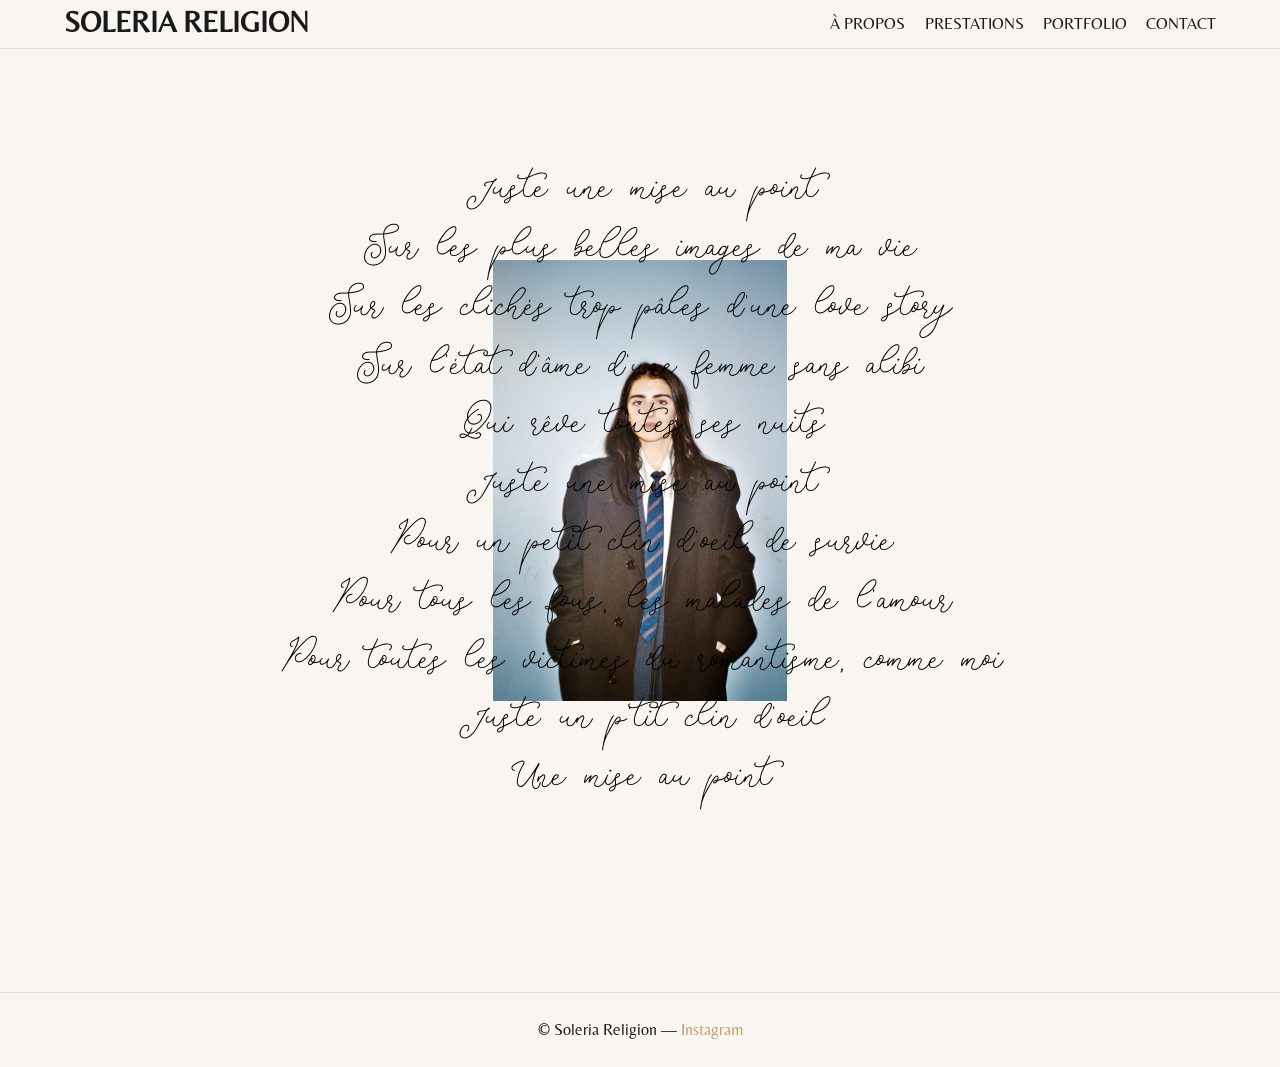
<file: bio.html>
<!DOCTYPE html>
<html lang="fr">
<head>
    <meta charset="UTF-8">
    <meta name="viewport" content="width=device-width, initial-scale=1.0">
    <title>A propos</title>

    <link rel="stylesheet" href="assets/css/style.css">

    <!-- Fonts -->
    <link href="https://fonts.googleapis.com/css2?family=Belleza&display=swap" rel="stylesheet">
    <link href="https://fonts.googleapis.com/css2?family=Corinthia:wght@400;700&display=swap" rel="stylesheet">
    <body>

<div id="header"></div>

<main class="bio-wrapper">
    <section class="bio-artwork">

        <!-- IMAGE -->
        <img
            src="assets/image_bio/portrait.jpeg"
            alt="Portrait Soleria"
            class="bio-image"
        >

        <!-- TEXTE -->
        <div class="bio-text">
            Juste une mise au point<br>
            Sur les plus belles images de ma vie<br>
            Sur les clichés trop pâles d'une love story<br>
            Sur l'état d'âme d'une femme sans alibi<br>
            Qui rêve toutes ses nuits<br>
            Juste une mise au point<br>
            Pour un petit clin d'oeil de survie<br>
            Pour tous les fous, les malades de l'amour<br>
            Pour toutes les victimes du romantisme, comme moi<br>
            Juste un p'tit clin d'oeil<br>
            Une mise au point
        </div>

    </section>

</main>

<div id="footer"></div>

<script src="assets/js/main.js"></script>
</body>
</html>
</file>
<file: assets/css/style.css>
@font-face {
    font-family: 'Brittany';
    src: url('../fonts/BrittanySignature.ttf') format('truetype');
    font-family: 'Rotters';
    src: url('../fonts/Rotters.otf') format('truetype');
    
}



/* RESET SIMPLE */
* {
    margin: 0;
    padding: 0;
    box-sizing: border-box;
}

/* VARIABLES */
:root {
    --color-bg: #f9f6f2;
    --color-black: #1a1a1a;
    --color-grey: #dcdcdc;
    --color-accent: #bfa06b;
    --font-logo: 'Belleza', serif;      /* Logo */
    --font-title: 'Belleza', serif;  /* H1/H2 si besoin */
    --font-text: 'Belleza', serif;   /* Texte normal */
    --spacing: 1.5rem;
}

/* BASE */
body {
    font-family: var(--font-text);
    background-color: var(--color-bg);
    color: var(--color-black);
    line-height: 1.6;
    overflow-x: hidden; /* Évite les scroll horizontaux */
}

/* THEME INVERSE */
body.theme-invert {
    --color-bg: #0f0f0f;
    --color-black: #f9f6f2;
    --color-grey: #444;
    --color-accent: #bfa06b; /* tu peux garder l’or */
}

/* BOUTON AUDIO */
.audio-toggle {
    margin-top: 1rem;
}

#audioBtn {
    background: none;
    border: none;
    font-size: 1.2rem;
    cursor: pointer;
    color: var(--color-black);
    transition: transform 0.3s, opacity 0.3s;
}

#audioBtn:hover {
    transform: scale(1.1);
    opacity: 0.7;
}

/* Audio toggle caché partout */
.audio-toggle {
    display: none;
}

/* Audio toggle visible uniquement sur bio */
.page-bio .audio-toggle {
    display: block;
}




/* TYPOGRAPHIE */
h1, h2, h3, h4 {
    font-family: var(--font-title);
    font-weight: 700;
    color: var(--color-black);
}

p {
    font-family: var(--font-text);
    color: var(--color-black);
}

/* LIENS */
a {
    color: var(--color-accent);
    text-decoration: none;
    transition: color 0.3s;
}
a:hover {
    color: var(--color-black);
}

/* CONTAINER */
.header-container {
    max-width: 1200px;   /* limite élégante sur desktop */
    width: 90%;          /* fluide sur mobile */
    margin: 0 auto;
    display: flex;
    justify-content: space-between;
    align-items: center;
    padding: 0.5rem 0;
}

/* HEADER */
.site-header {
    width: 100%;
    position: sticky;
    top: 0;
    background-color: var(--color-bg);
    z-index: 100;
    border-bottom: 1px solid var(--color-grey);
}

@media (max-width: 768px) {

    .header-container {
        width: 90%;
        flex-direction: column;
        align-items: center;
        gap: 0.5rem;
    }

    .nav-menu ul {
        flex-direction: column;
        gap: 0.5rem;
        align-items: center;
    }

    .nav-menu ul li a {
        font-size: 0.9rem;
    }
}




.logo a {
    font-family: var(--font-title);
    font-size: 1.8rem;
    font-weight: 700;
    color: var(--color-black);
    text-decoration: none;
    line-height: 1;
    
}
.nav-menu ul {
    display: flex;
    flex-wrap: wrap;   /* ← IMPORTANT */
    gap: 1.2rem;
    list-style: none;
    justify-content: flex-end;
}


.nav-menu ul li a {
    font-family: var(--font-text);
    color: var(--color-black);
    font-weight: 500;
    text-decoration: none;
    transition: color 0.3s, transform 0.3s;
}

.nav-menu ul li a:hover {
    color: var(--color-accent);
    transform: translateY(-2px);
}

.menu-btn {
    display: inline-block;
    background: var(--color-accent);
    color: var(--color-bg);
    border: none;
    padding: 0.5rem 1rem;
    border-radius: 5px;
    cursor: pointer;
    transition: background 0.3s;
}
.menu-btn:hover {
    background: var(--color-black);
    color: var(--color-accent);
}

/* HERO (Home) */

.hero-container {
    width: 80%;
    margin: 0 auto;
    position: relative;
    padding: 2rem 0;
    border-radius: 20px;      /* arrondi du cadre */
    overflow: hidden;         /* masque les débordements */
}


.hero {
    position: relative;
    width: 100%;
    height: 500px; /* cadre fixe */
    overflow: hidden;
    display: flex;
    justify-content: center;
    align-items: center;
    
}

[x-cloak] {
    display: none;
}

.hero-slide {
    width: 100%;
    height: 100%;
    object-fit: cover;        /* 🔥 remplit le cadre */
    opacity: 0;
}


.hero-image {
    width: 90%;
    height: 100%;
    background-size: contain;
    background-repeat: no-repeat;
    background-position: center;
    border-radius: 16px;        /* arrondi léger, élégant */
}



@media(max-width: 428px){
    .hero{
        height: 30vh;
        margin-top: 1rem;
        margin-bottom: 6rem;

    }
}







.services {
    padding: 4rem 0;
    display: flex;
    flex-direction: column;
    gap: 3rem;
}
.services .service {
    text-align: center;
}



@media(min-width: 768px){
    .services {
        flex-direction: row;
        justify-content: space-between;
    }
    .services .service {
        width: 30%;
    }
}

/* Portfolio Masonry */

/* Portfolio Masonry */

.portfolio {
    display: grid;
    grid-template-columns: repeat(3, 1fr);
    grid-auto-rows: 20px;   /* ⬅️ plus grand */
    gap: 8px;              /* ⬅️ beaucoup plus petit */
    padding: 3rem 5%;
}

.portfolio-item {
    position: hidden;
}


.portfolio-item img {
    width: 100%;
    height: auto;
    display: block;
}


.portfolio-item:hover img {
    transform: scale(1.03);
    transition: transform 0.3s ease;
}


@media (max-width: 768px) {
    .portfolio {
        transform-origin: top center;
    }
}

@media (max-width: 768px) {
    .portfolio {
        grid-template-columns: repeat(3, 1fr);
    }
}

/* Lightbox */
.lightbox {
    position: fixed;
    inset: 0;
    background: rgb(255, 255, 255);
    display: flex;
    justify-content: center;
    align-items: center;
    z-index: 200;
    opacity: 0;
    pointer-events: none;
    transition: opacity 0.3s ease-in-out;
}

.lightbox img {
    max-width: 90%;
    max-height: 90%;
    border-radius: 8px;
}

.lightbox .close-btn {
    position: absolute;
    top: 1rem;
    right: 1rem;
    font-size: 2rem;
    color: white;
    background: transparent;
    border: none;
    cursor: pointer;
}

/* Show lightbox */
[x-show="lightboxOpen"] {
    opacity: 1;
    pointer-events: auto;
}

/* PRESTATIONS */
.presta-container {
    width: 80%;
    margin: 4rem auto;
    text-align: center;
}

.presta-title {
    font-size: 2.5rem;
    margin-bottom: 3rem;
}

/* Grille */
.presta-grid {
    display: grid;
    gap: 2rem;
    margin-bottom: 3rem;
}

@media (min-width: 768px) {
    .presta-grid {
        grid-template-columns: repeat(3, 1fr);
    }
}

/* Carte */
.presta-card {
    background: rgba(255,255,255,0.6);
    border-radius: 16px;
    padding: 2.5rem 2rem;
    border: 1px solid rgba(0,0,0,0.08);
    display: flex;
    flex-direction: column;
    justify-content: space-between;
    transition: transform 0.3s ease, box-shadow 0.3s ease;
}

.presta-card.bio {
    background: rgba(255,255,255,0.6);
    border-radius: 16px;
    padding: 2.5rem 2rem;
    border: 1px solid rgba(0,0,0,0.08);
    display: center;
    flex-direction: column;
    justify-content: space-between;
    transition: transform 0.3s ease, box-shadow 0.3s ease;
}

.presta-card:hover {
    transform: translateY(-6px);
    box-shadow: 0 20px 40px rgba(0,0,0,0.08);
}

.presta-card h2 {
    font-size: 1.6rem;
    margin-bottom: 1rem;
}

.presta-price {
    font-size: 2rem;
    font-weight: 700;
    margin-bottom: 1rem;
}

.presta-desc {
    font-size: 1rem;
    margin-bottom: 2rem;
}

.presta-list {
    list-style: none;
    padding: 0;
    margin: 0 0 2.5rem 0;
    width: 100%;
}

.presta-list li {
    font-size: 0.9rem;
    color: rgba(0,0,0,0.65);
    padding: 0.5rem 0;
}

.presta-list li:last-child {
    border-bottom: none;
}


/* Bouton */
.presta-card .btn {
    align-self: center;
}




/* CONTACT */
.contact-container {
    width: 80%;
    margin: 5rem auto;
    text-align: center;
    font-family: var(--font-text);
}

.contact-container h1 {
    font-size: 2.5rem;
    margin-bottom: 2rem;
}

.contact-intro {
    max-width: 600px;
    margin: 0 auto 4rem;
    font-size: 1.1rem;
    color: rgba(0,0,0,0.7);
}

/* Infos */
.contact-infos {
    display: flex;
    flex-direction: column;
    gap: 2.5rem;
}

@media (min-width: 768px) {
    .contact-infos {
        flex-direction: row;
        justify-content: center;
        gap: 5rem;
    }
}

.contact-block span {
    display: block;
    font-size: 0.9rem;
    letter-spacing: 0.15em;
    text-transform: uppercase;
    color: rgba(0,0,0,0.5);
    margin-bottom: 0.5rem;
}

.contact-block a {
    font-size: 1.3rem;
    font-weight: 500;
    color: var(--color-black);
    text-decoration: none;
    transition: color 0.3s;
}

.contact-block a:hover {
    color: var(--color-accent);
}


.bio-wrapper {
    display: flex;
    justify-content: center;
    align-items: center;
    padding: 5vh 0;
}

/* =========================
   BLOC MAÎTRE (ratio fixe)
========================= */

.bio-artwork {
    position: relative;
    width: min(70vw, 700px);
    aspect-ratio: 3 / 4; /* Ajustable si besoin */

    display: flex;
    justify-content: center;
    align-items: center;

    container-type: inline-size;
    margin-top: -5rem;
}

/* =========================
   IMAGE
========================= */

.bio-image {
    width: 42cqw;
    height: auto;
    object-fit: cover;
    z-index: 1;
}

/* =========================
   TEXTE SUPERPOSÉ
========================= */

.bio-text {
    position: absolute;
    inset: 0;

    display: flex;
    flex-direction: column;
    justify-content: center;
    align-items: center;

    text-align: center;
    white-space: nowrap;

    font-family: 'Rotters', Bold;
    font-size: 7cqw;   /* 🔥 clé du rendu */
    line-height: 1.2;

    color: #000;
    z-index: 2;

    pointer-events: none; /* évite toute interaction */
}

/* =========================
   MOBILE
========================= */

@media (max-width: 768px) {

    .bio-artwork {
        width: 100vw;
    }

    .bio-image {
        width: 30%;
    }

    .bio-text {
        font-size: 5cqw;
    }
}

/* =========================
   MODE INVERTÉ
========================= */

body.theme-invert .bio-handwriting {
    color: rgba(255, 255, 255, 0.25);
}

/* FOOTER */
.site-footer {
    text-align: center;
    padding: var(--spacing);
    border-top: 1px solid var(--color-grey);
}
</file>
